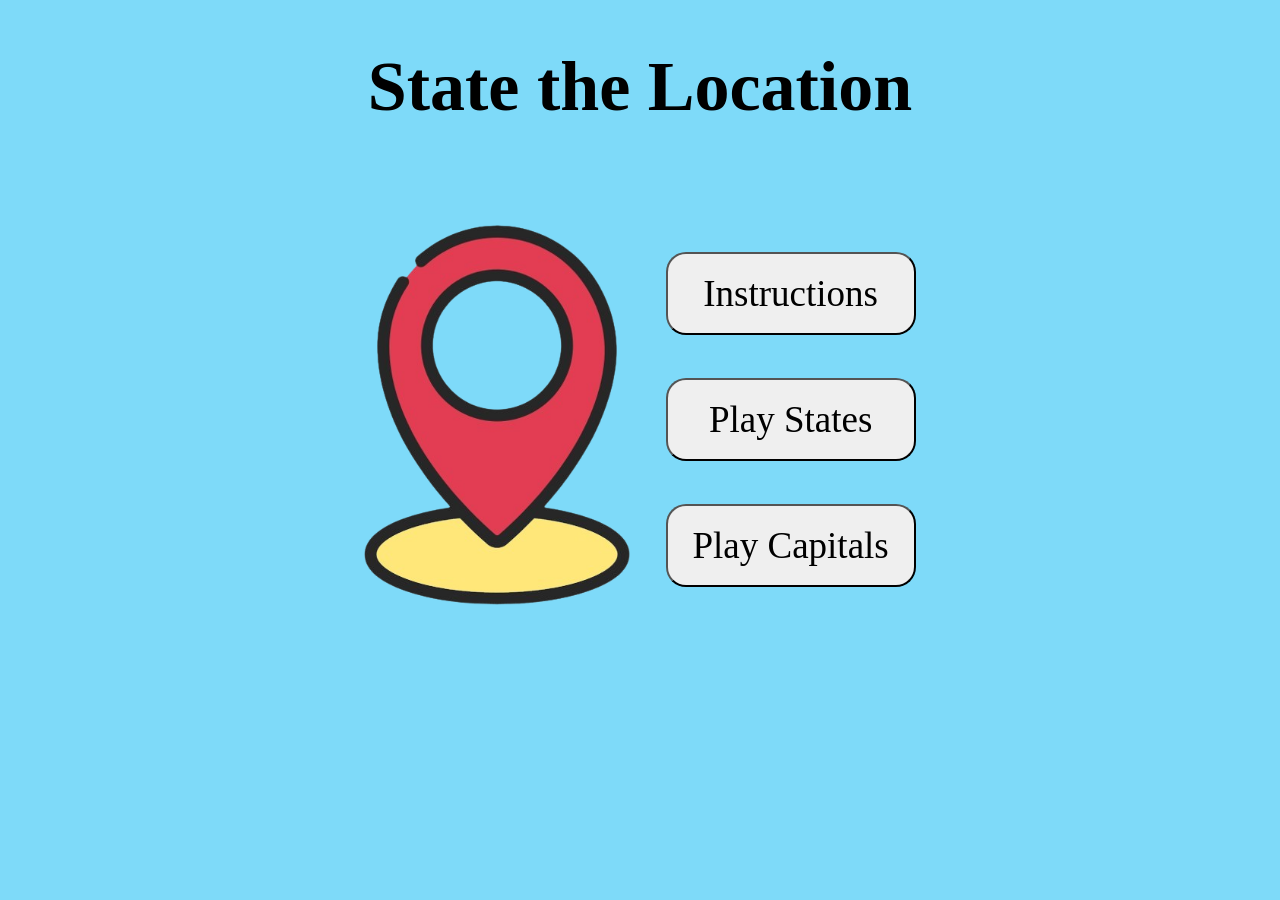
<file: index.html>
<!DOCTYPE HTML>
<html lang="en" dir"ltr">
	<head>
		<meta charset="utf-8">
		<meta name="viewport" content="width=device-width, initial-scale=1.0">
		<link rel="stylesheet" href="index.css">
		<title>State the Location</title>

		<!-- Google tag (gtag.js) -->
		<script async src="https://www.googletagmanager.com/gtag/js?id=G-4PQDTB94B3"></script>
		<script>
			window.dataLayer = window.dataLayer || [];
			function gtag(){dataLayer.push(arguments);}
			gtag('js', new Date());
			gtag('config', 'G-4PQDTB94B3');
		</script>
	</head>
	
	<body class = "body">
		<div class = "mainContainer"> 
			<h1 class = "h1">State the Location</h1>
			<image class = "pin-image" src = "pin.png" alt = "pinimage" width = "380">
			<!-- https://pngtree.com/freepng/map-location-pin-with-red-vector_8989833.html -->
			<button class = "btn" type="button" name="Instructions" onclick="instructionsPage()">Instructions</button>
			<button class = "button" type="button" name="Play States" onclick="nextPage('states')">Play States</button>
			<button class = "button capitals-btn" type="button" name="Play Capitals" onclick="nextPage('capitals')">Play Capitals</button>
		</div>
		
		<script src="index.js"></script>
	</body>
</html>
</file>
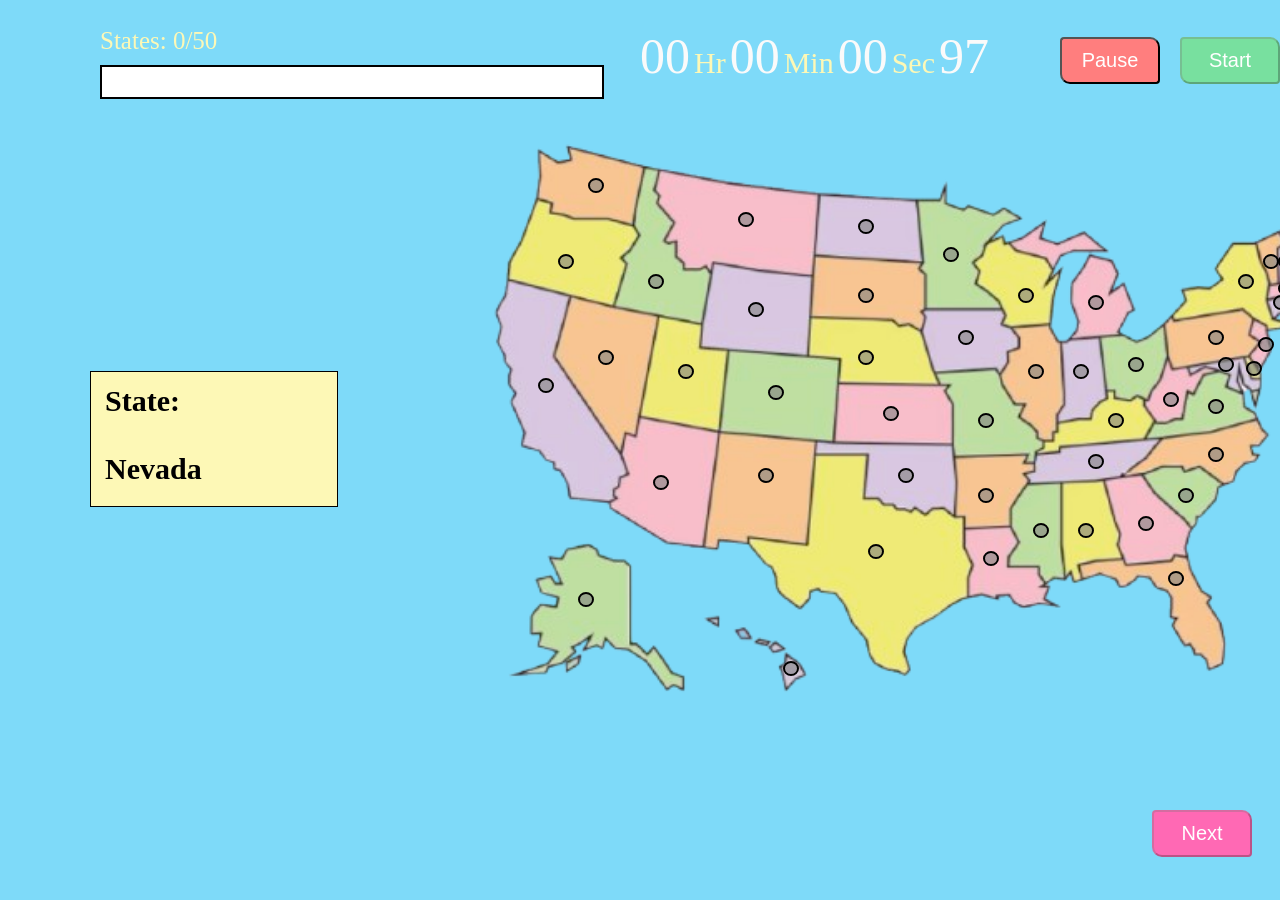
<file: gamepage.html>
<!DOCTYPE HTML>
<html lang="en" dir="ltr">

	<head>
		<meta charset="utf-8">
		<meta name="viewport" content="width=device-width, initial-scale=1.0">
		<link rel="stylesheet" href="gamepage.css">
		<title>State the Location</title>
	</head>
	
	<body class="body">
		<!-- Container for the US map and state buttons -->
		<div class="map-container">
			<!-- Background map image -->
			<img class="map-image" src="colorMap.png" alt="pinimage" width="1000">
			
			<!-- State Buttons (Alabama through Missouri) -->
			<!-- Each button is positioned absolutely over its state on the map -->
			<button class="state-button AL-button" type="button" onclick="stateClicked('Alabama', 'AL')"></button>
			<button class="state-button AK-button" type="button" onclick="stateClicked('Alaska', 'AK')"></button>
			<button class="state-button AZ-button" type="button" onclick="stateClicked('Arizona', 'AZ')"></button>
			<button class="state-button AR-button" type="button" onclick="stateClicked('Arkansas', 'AR')"></button>
			<button class="state-button CA-button" type="button" onclick="stateClicked('California', 'CA')"></button>
			<button class="state-button CO-button" type="button" onclick="stateClicked('Colorado', 'CO')"></button>
			<button class="state-button CT-button" type="button" onclick="stateClicked('Connecticut', 'CT')"></button>
			<button class="state-button DE-button" type="button" onclick="stateClicked('Delaware', 'DE')"></button>
			<button class="state-button FL-button" type="button" onclick="stateClicked('Florida', 'FL')"></button>
			<button class="state-button GA-button" type="button" onclick="stateClicked('Georgia', 'GA')"></button>
			<button class="state-button HI-button" type="button" onclick="stateClicked('Hawaii', 'HI')"></button>
			<button class="state-button ID-button" type="button" onclick="stateClicked('Idaho', 'ID')"></button>
			<button class="state-button IL-button" type="button" onclick="stateClicked('Illinois', 'IL')"></button>
			<button class="state-button IN-button" type="button" onclick="stateClicked('Indiana', 'IN')"></button>
			<button class="state-button IA-button" type="button" onclick="stateClicked('Iowa', 'IA')"></button>
			<button class="state-button KS-button" type="button" onclick="stateClicked('Kansas', 'KS')"></button>
			<button class="state-button KY-button" type="button" onclick="stateClicked('Kentucky', 'KY')"></button>
			<button class="state-button LA-button" type="button" onclick="stateClicked('Louisiana', 'LA')"></button>
			<button class="state-button ME-button" type="button" onclick="stateClicked('Maine', 'ME')"></button>
			<button class="state-button MD-button" type="button" onclick="stateClicked('Maryland', 'MD')"></button>
			<button class="state-button MA-button" type="button" onclick="stateClicked('Massachusetts', 'MA')"></button>
			<button class="state-button MI-button" type="button" onclick="stateClicked('Michigan', 'MI')"></button>
			<button class="state-button MN-button" type="button" onclick="stateClicked('Minnesota', 'MN')"></button>
			<button class="state-button MS-button" type="button" onclick="stateClicked('Mississippi', 'MS')"></button>
			<button class="state-button MO-button" type="button" onclick="stateClicked('Missouri', 'MO')"></button>
			
			<!-- State Buttons (Montana through Wyoming) -->
			<button class="state-button MT-button" type="button" onclick="stateClicked('Montana', 'MT')"></button>
			<button class="state-button NE-button" type="button" onclick="stateClicked('Nebraska', 'NE')"></button>
			<button class="state-button NV-button" type="button" onclick="stateClicked('Nevada', 'NV')"></button>
			<button class="state-button NH-button" type="button" onclick="stateClicked('New Hampshire', 'NH')"></button>
			<button class="state-button NJ-button" type="button" onclick="stateClicked('New Jersey', 'NJ')"></button>
			<button class="state-button NM-button" type="button" onclick="stateClicked('New Mexico', 'NM')"></button>
			<button class="state-button NY-button" type="button" onclick="stateClicked('New York', 'NY')"></button>
			<button class="state-button NC-button" type="button" onclick="stateClicked('North Carolina', 'NC')"></button>
			<button class="state-button ND-button" type="button" onclick="stateClicked('North Dakota', 'ND')"></button>
			<button class="state-button OH-button" type="button" onclick="stateClicked('Ohio', 'OH')"></button>
			<button class="state-button OK-button" type="button" onclick="stateClicked('Oklahoma', 'OK')"></button>
			<button class="state-button OR-button" type="button" onclick="stateClicked('Oregon', 'OR')"></button>
			<button class="state-button PA-button" type="button" onclick="stateClicked('Pennsylvania', 'PA')"></button>
			<button class="state-button RI-button" type="button" onclick="stateClicked('Rhode Island', 'RI')"></button>
			<button class="state-button SC-button" type="button" onclick="stateClicked('South Carolina', 'SC')"></button>
			<button class="state-button SD-button" type="button" onclick="stateClicked('South Dakota', 'SD')"></button>
			<button class="state-button TN-button" type="button" onclick="stateClicked('Tennessee', 'TN')"></button>
			<button class="state-button TX-button" type="button" onclick="stateClicked('Texas', 'TX')"></button>
			<button class="state-button UT-button" type="button" onclick="stateClicked('Utah', 'UT')"></button>
			<button class="state-button VT-button" type="button" onclick="stateClicked('Vermont', 'VT')"></button>
			<button class="state-button VA-button" type="button" onclick="stateClicked('Virginia', 'VA')"></button>
			<button class="state-button WA-button" type="button" onclick="stateClicked('Washington', 'WA')"></button>
			<button class="state-button WV-button" type="button" onclick="stateClicked('West Virginia', 'WV')"></button>
			<button class="state-button WI-button" type="button" onclick="stateClicked('Wisconsin', 'WI')"></button>
			<button class="state-button WY-button" type="button" onclick="stateClicked('Wyoming', 'WY')"></button>
		</div>

		<!-- Yellow box showing the current clue to find -->
		<div class="randomstate-wrapper">
			<h1 class="randomstate"> <span id="clueLabel">State:</span>
			<div id="result"></div> </h1>
		</div>
		
		<!-- Timer display and control buttons -->
		<div class="timer-container">
			<!-- Time display with hours, minutes, seconds, centiseconds -->
			<div id="time">
				<span class="digit" id="hr">00</span> <!-- apply styles or scripts to a specific part of text without starting a new line -->
				<span class="txt">Hr</span>
				<span class="digit" id="min">00</span>
				<span class="txt">Min</span>
				<span class="digit" id="sec">00</span>
				<span class="txt">Sec</span>
				<span class="digit" id="count">00</span>
			</div>
			<!-- Start and pause buttons -->
			<div id="buttons">
				<button class="btn" id="stop">Pause</button>
				<button class="btn" id="start">Start</button>
			</div>
		</div>
		
		<!-- Progress indicator showing how many states completed -->
		<div class="progress-container">
			<div class="progress-text">States: <span id="progress">0/50</span></div>
			<!-- Progress bar that fills as states are completed -->
			<div class="bar">
				<div class="fill" id="fill"></div>
			</div>
		</div>
		
		<div id="buttons" class="next-wrapper">
			<button class="btn" id="next" onclick="nextClicked()" disabled = true>Next</button>
		</div>
		
		<!-- Link to JavaScript file -->
		<script src="gamepage.js"></script>
	</body>
</html>
</file>
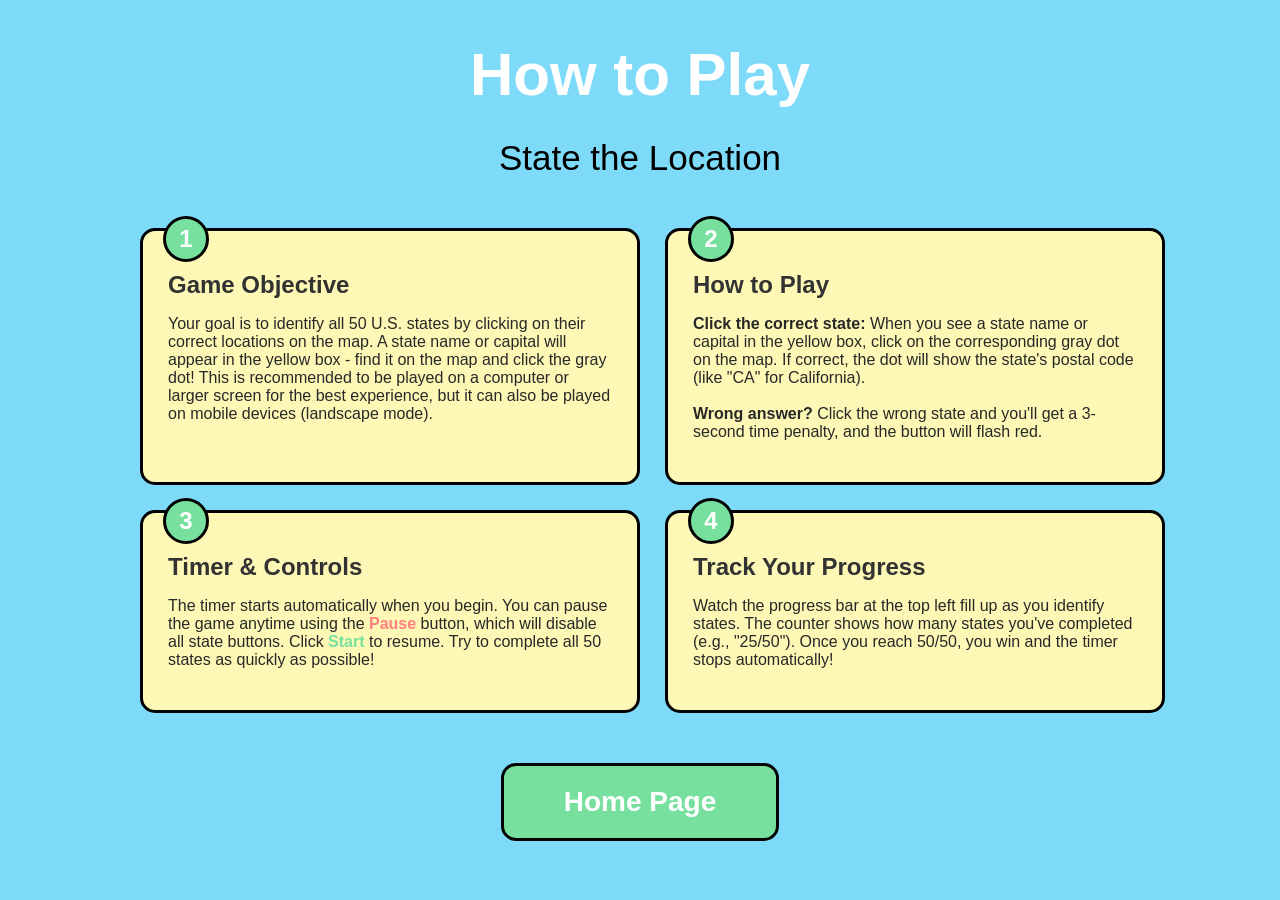
<file: instructions.html>
<!DOCTYPE HTML>
<html lang="en" dir="ltr">

	<head>
		<meta charset="utf-8">
		<meta name="viewport" content="width=device-width, initial-scale=1.0">
		<link rel="stylesheet" href="instructions.css">
		<title>State the Location - Instructions</title>
	</head>
	
	<body class="body">
		<!-- Main container for the instructions page -->
		<div class="mainContainer">
			<!-- Title section -->
			<h1 class="title">How to Play</h1>
			<h2 class="subtitle">State the Location</h2>
			
			<!-- Instructions panels -->
			<div class="panels-container">
				<!-- Panel 1: Game Objective -->
				<div class="panel">
					<div class="panel-number">1</div>
					<h3 class="panel-title">Game Objective</h3>
					<p class="panel-text">
						Your goal is to identify all 50 U.S. states by clicking on their 
						correct locations on the map. A state name or capital will appear in the yellow 
						box - find it on the map and click the gray dot! This is recommended to be played on
						a computer or larger screen for the best experience, but it can also be played on mobile devices (landscape mode).
					</p>
				</div>
				
				<!-- Panel 2: How to Play -->
				<div class="panel">
					<div class="panel-number">2</div>
					<h3 class="panel-title">How to Play</h3>
					<p class="panel-text">
						<strong>Click the correct state:</strong> When you see a state name or capital
						in the yellow box, click on the corresponding gray dot on the map. 
						If correct, the dot will show the state's postal code (like "CA" for California).
						<br><br>
						<strong>Wrong answer?</strong> Click the wrong state and you'll get a 
						3-second time penalty, and the button will flash red.
					</p>
				</div>
				
				<!-- Panel 3: Timer Controls -->
				<div class="panel">
					<div class="panel-number">3</div>
					<h3 class="panel-title">Timer & Controls</h3>
					<p class="panel-text">
						The timer starts automatically when you begin. You can pause the game 
						anytime using the <span class="pause-text">Pause</span> button, which 
						will disable all state buttons. Click <span class="start-text">Start</span> 
						to resume. Try to complete all 50 states as quickly as possible!
					</p>
				</div>
				
				<!-- Panel 4: Progress Tracking -->
				<div class="panel">
					<div class="panel-number">4</div>
					<h3 class="panel-title">Track Your Progress</h3>
					<p class="panel-text">
						Watch the progress bar at the top left fill up as you identify states. 
						The counter shows how many states you've completed (e.g., "25/50"). 
						Once you reach 50/50, you win and the timer stops automatically!
					</p>
				</div>
			</div>
			
			<!-- Play button -->
			<button class="play-button" type="button" onclick="nextPage()">
				Home Page
			</button>
		</div>

		<script src="instructions.js"></script>
	</body>
</html>
</file>
<file: index.css>
.body {
	background-color: rgb(126, 218, 249);
}

.h1 {
	text-align: center;
	font-size: 70px;
	top: 22%;
}

.pin-image {
	position: absolute;
	left: 24%;
	top: 25%;
	z-index = 1;
}

.button {
	position: absolute;
	width: 250px;
	height: 83px;
	font-size: 37px;
	border-radius: 20px;
	font-family: "Franklin Gothic Medium";
	left: 52%;
	top: 42%;
	z-index = 3;
}

.capitals-btn {
	position: absolute;
	top: 56%;
}

.btn{
	position: absolute;
	width: 250px;
	height: 83px;
	font-size: 37px;
	border-radius: 20px;
	font-family: "Franklin Gothic Medium";
	left: 52%;
	top: 28%;
	z-index = 2;
}

@media (max-width: 768px) {
	.body {
		display: flex;
		justify-content: center;
		align-items: center;
		min-height: 100vh;
		margin: 0;
		padding: 20px;
		box-sizing: border-box;
	}

	.mainContainer {
		display: flex;
		flex-direction: column;
		align-items: center;
		gap: 24px;
		width: 100%;
	}

	.h1 {
		position: static;
		font-size: 42px;
		margin: 0;
	}

	.pin-image {
		position: static;
		width: 60%;
		max-width: 220px;
		height: auto;
	}

	.btn {
		position: static;
		width: 80%;
		max-width: 280px;
		height: auto;
		padding: 16px 0;
		font-size: 28px;
	}

	.button {
		position: static;
		width: 80%;
		max-width: 280px;
		height: auto;
		padding: 16px 0;
		font-size: 28px;
	}

	.capitals-btn {
		top: auto;
	}
}
</file>
<file: gamepage.css>
/* Main body background color */
.body {
	background-color: rgb(126, 218, 249);
}

/* Container that holds the map image and state buttons */
.map-container {
	position: relative;
	display: inline-block;
	margin-left: 400px;
	margin-top: 80px;
}

/* The US map background image */
.map-image {
	display: block;
	width: 1000px;
	height: auto;
}

/* Yellow box that shows the current state to find */
.randomstate {
	position: absolute;
	left: 90px;
	top: 39%;
	padding: 12px 12px 20px 14px;
	width: 220px;
	background-color: rgb(253, 248, 182);
	border: 1px solid black;
	font-size: 30px;
}

/* Container for the timer display */
.timer-container {
	position: absolute;
	top: 27px;
	left: 50%;
    width: 50%;
}

/* Container for the progress bar */
.progress-container {
	position: absolute;
	top: 27px;
	left: 100px;
	width: 500px;
}

/* Timer digits styling (00:00:00) */
.digit {
    font-size: 50px;
    color: rgb(250, 250, 250);
}

/* Timer text labels (Hr, Min, Sec) */
.txt {
    font-size: 30px;
    color: rgb(253, 248, 182);
}

/* Container for start/pause buttons */
#buttons {
    margin-top: 50px;
}

/* General button styling */
.btn {
    border-top-right-radius: 10px;
    border-bottom-left-radius: 10px;
    border-bottom-right-radius: 4px;
    border-top-left-radius: 4px;
    cursor: pointer;
    font-size: 20px;
    transition: 0.5s;
    color: white;
}

/* Start button - green */
#start {
	position: absolute;
    width: 100px;
    padding: 10px 15px;
    top: 10px;
	left: 540px;
    background-color: rgb(120, 224, 159);
}

#next {
	position: absolute;
    width: 100px;
    padding: 10px 15px;
    top: 90%;
	left: 90%;
    background-color: rgb(255,105,180);
}

/* Pause button - red */
#stop {
	position: absolute;
    width: 100px;
    padding: 10px 15px;
    top: 10px;
	left: 420px;
    background-color: rgb(255, 126, 126);
}

/* Text showing "States: X/50" */
.progress-text {
    font-size: 25px;
    color: rgb(253, 248, 182);
    margin-bottom: 10px;
}

/* White background bar for progress */
.bar {
    width: 100%;
    height: 30px;
    background-color: white;
    border: 2px solid black;
}

/* Green fill that grows as states are completed */
.fill {
    height: 100%;
    width: 0%;
    background-color: rgb(120, 224, 159);
}

/* Base style for all state buttons - small gray circles */
.state-button {
	position: absolute;
	border-radius: 50%;
	width: 15px;
	height: 15px;
	background-color: rgba(128, 128, 128, 0.6);
	border: 2px solid black;
	cursor: pointer;
	font-size: 0px;
	color: red;
	font-weight: bold;
	display: flex;
	align-items: center;
	justify-content: center;
}

/* When a state is clicked correctly - shows postal code */
.state-button.clicked {
	font-size: 11px;
	width: auto;
	min-width: 25px;
	height: auto;
	padding: 2px 4px;
	border-radius: 3px;
	background-color: transparent;
	color: black;
	font-weight: bold;
	white-space: nowrap;
	border: 1px solid black;
}

@media (max-width: 900px) {
	/* Stack everything vertically */
	.body {
		display: flex;
		flex-direction: column;
		align-items: center;
		padding: 10px;
		box-sizing: border-box;
	}

	/* Reorder sections using flexbox order */
	.progress-container {
		order: 1;
		position: static;
		width: 100%;
		max-width: 600px;
		margin-bottom: 8px;
	}

	.timer-container {
		order: 2;
		position: static;
		width: 100%;
		max-width: 600px;
		margin-bottom: 8px;
		display: flex;
		flex-direction: row;
		align-items: center;
		justify-content: space-between;
		flex-wrap: wrap;
		gap: 8px;
	}

	/* Timer digits smaller on mobile */
	.digit {
		font-size: 28px;
	}

	.txt {
		font-size: 18px;
	}

	/* Start/Pause buttons: un-absolute them inside timer-container */
	#buttons {
		margin-top: 0;
		display: flex;
		gap: 10px;
	}

	#start {
		position: static;
		width: auto;
	}

	#stop {
		position: static;
		width: auto;
	}

	/* State name box wrapper */
	.randomstate-wrapper {
		order: 3;
		width: 100%;
		max-width: 600px;
	}

	/* State name box */
	.randomstate {
		position: static;
		width: 100%;
		box-sizing: border-box;
		margin: 0 0 8px 0;
		padding: 14px 16px 20px 16px;
	}

	/* Map fills available width */
	.map-container {
		order: 4;
		margin-left: 0;
		margin-top: 0;
		width: 100%;
		max-width: 600px;
		display: block;
	}

	.map-image {
		width: 100%;
		height: auto;
	}

	/* Next button below map */
	.next-wrapper {
		order: 5;
		margin-top: 0;
	}

	#next {
		position: static;
		margin-top: 14px;
		margin-bottom: 10px;
		width: auto;
	}
}

/* Individual state button positions (left % and top % relative to map) */
/* States A-M */
.AL-button { left: 67%; top: 63%; }
.AK-button { left: 17%; top: 73%; }
.AZ-button { left: 24.5%; top: 56%; }
.AR-button { left: 57%; top: 58%; }
.CA-button { left: 13%; top: 42%; }
.CO-button { left: 36%; top: 43%; }
.CT-button { left: 86.5%; top: 30%; }
.DE-button { left: 83.8%; top: 39.5%; }
.FL-button { left: 76%; top: 70%; }
.GA-button { left: 73%; top: 62%; }
.HI-button { left: 37.5%; top: 83%; }
.ID-button { left: 24%; top: 27%; }
.IL-button { left: 62%; top: 40%; }
.IN-button { left: 66.5%; top: 40%;  }
.IA-button { left: 55%; top: 35%; }
.KS-button { left: 47.5%; top: 46%; }
.KY-button { left: 70%; top: 47%; }
.LA-button { left: 57.5%; top: 67%; }
.ME-button { left: 90%; top: 18%; }
.MD-button { left: 81%; top: 39%; }
.MA-button { left: 87%; top: 28%; }
.MI-button { left: 68%; top: 30%; }
.MN-button { left: 53.5%; top: 23%; }
.MS-button { left: 62.5%; top: 63%; }
.MO-button { left: 57%; top: 47%; } 

/* States M-W */
.MT-button {left: 33%; top: 18%;}
.NE-button {left: 45%; top: 38%}
.NV-button {left: 19%; top: 38%}
.NH-button {left: 87%; top: 24%}
.NJ-button {left: 85%; top: 36%}
.NM-button {left: 35%; top: 55%}
.NY-button {left: 83%; top: 27%}
.NC-button {left: 80%; top: 52%}
.ND-button {left: 45%; top: 19%}
.OH-button {left: 72%; top: 39%}
.OK-button {left: 49%; top: 55%}
.OR-button {left: 15%; top: 24%}
.PA-button {left: 80%; top: 35%}
.RI-button {left: 88%; top: 30%}
.SC-button {left: 77%; top: 58%}
.SD-button {left: 45%; top: 29%}
.TN-button {left: 68%; top: 53%}
.TX-button {left: 46%; top: 66%}
.UT-button {left: 27%; top: 40%}
.VT-button {left: 85.5%; top: 24%}
.VA-button {left: 80%; top: 45%}
.WA-button {left: 18%; top: 13%}
.WV-button {left: 75.5%; top: 44%}
.WI-button {left: 61%; top: 29%}
.WY-button {left: 34%; top: 31%}
</file>
<file: instructions.css>
/* Main body - matching game page background */
.body {
	background-color: rgb(126, 218, 249);
	margin: 0;
	padding: 0px;
	font-family: Arial, sans-serif;
}

/* Container for all content */
.mainContainer {
	width: 1000px;
	margin: 0 auto;
	padding: 0px;
}

/* Main title styling */
.title {
	text-align: center;
	font-size: 60px;
	color: white;
	margin-bottom: 10px;
}

/* Subtitle styling */
.subtitle {
	text-align: center;
	font-size: 35px;
	color: black;
	margin-bottom: 50px;
	font-weight: normal;
}

/* Container for instruction panels */
.panels-container {
	display: grid;
	grid-template-columns: 50% 50%; 
	/* CSS property that specifies the number and sizes of the columns 
	 * in a grid container, values represents the width of a column */
	gap: 25px; 
	margin-bottom: 50px;
}

/* Individual instruction panel - yellow theme */
.panel {
	background-color: rgb(253, 248, 182);
	border: 3px solid black;
	border-radius: 15px;
	padding: 25px;
	position: relative;
}

/* Number badge on each panel */
.panel-number {
	position: absolute;
	top: -15px;
	left: 20px;
	background-color: rgb(120, 224, 159);
	color: white;
	width: 40px;
	height: 40px;
	border-radius: 50%;
	display: flex; 
	align-items: center;
	justify-content: center;
	font-size: 24px;
	font-weight: bold;
	border: 3px solid black;
}

/* Panel title */
.panel-title {
	font-size: 24px;
	margin-top: 15px;
	margin-bottom: 15px;
	color: rgb(50, 50, 50);
}

/* Panel text content */
.panel-text {
	font-size: 16px;
	color: rgb(40, 40, 40);
}

/* Colored text for pause button reference */
.pause-text {
	color: rgb(255, 126, 126);
	font-weight: bold;
}

/* Colored text for start button reference */
.start-text {
	color: rgb(120, 224, 159);
	font-weight: bold;
}

/* Play button styling - green to match game */
.play-button {
	display: block; /* researched the display and margin tags */
	margin: 0 auto;
	background-color: rgb(120, 224, 159);
	color: white;
	border: 3px solid black;
	border-radius: 15px;
	padding: 20px 60px;
	font-size: 28px;
	font-weight: bold;
	cursor: pointer;
}
</file>
